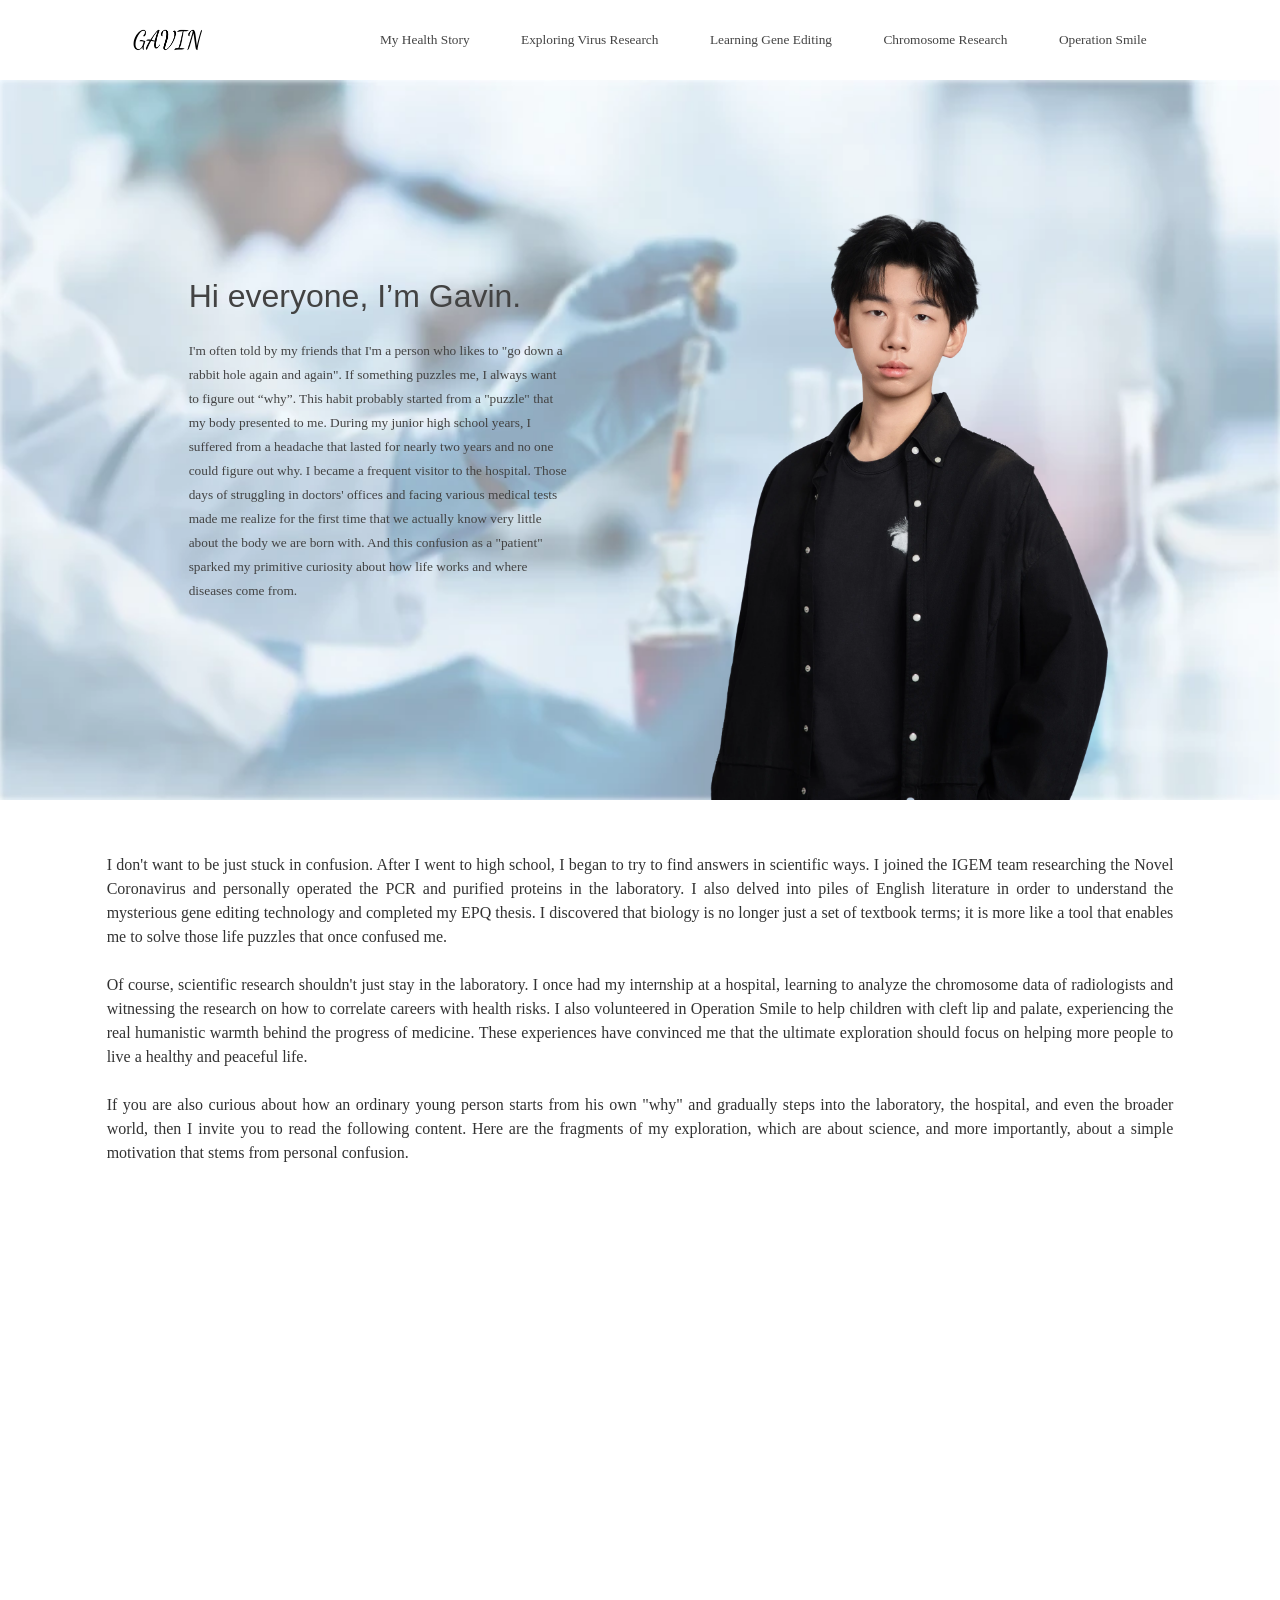
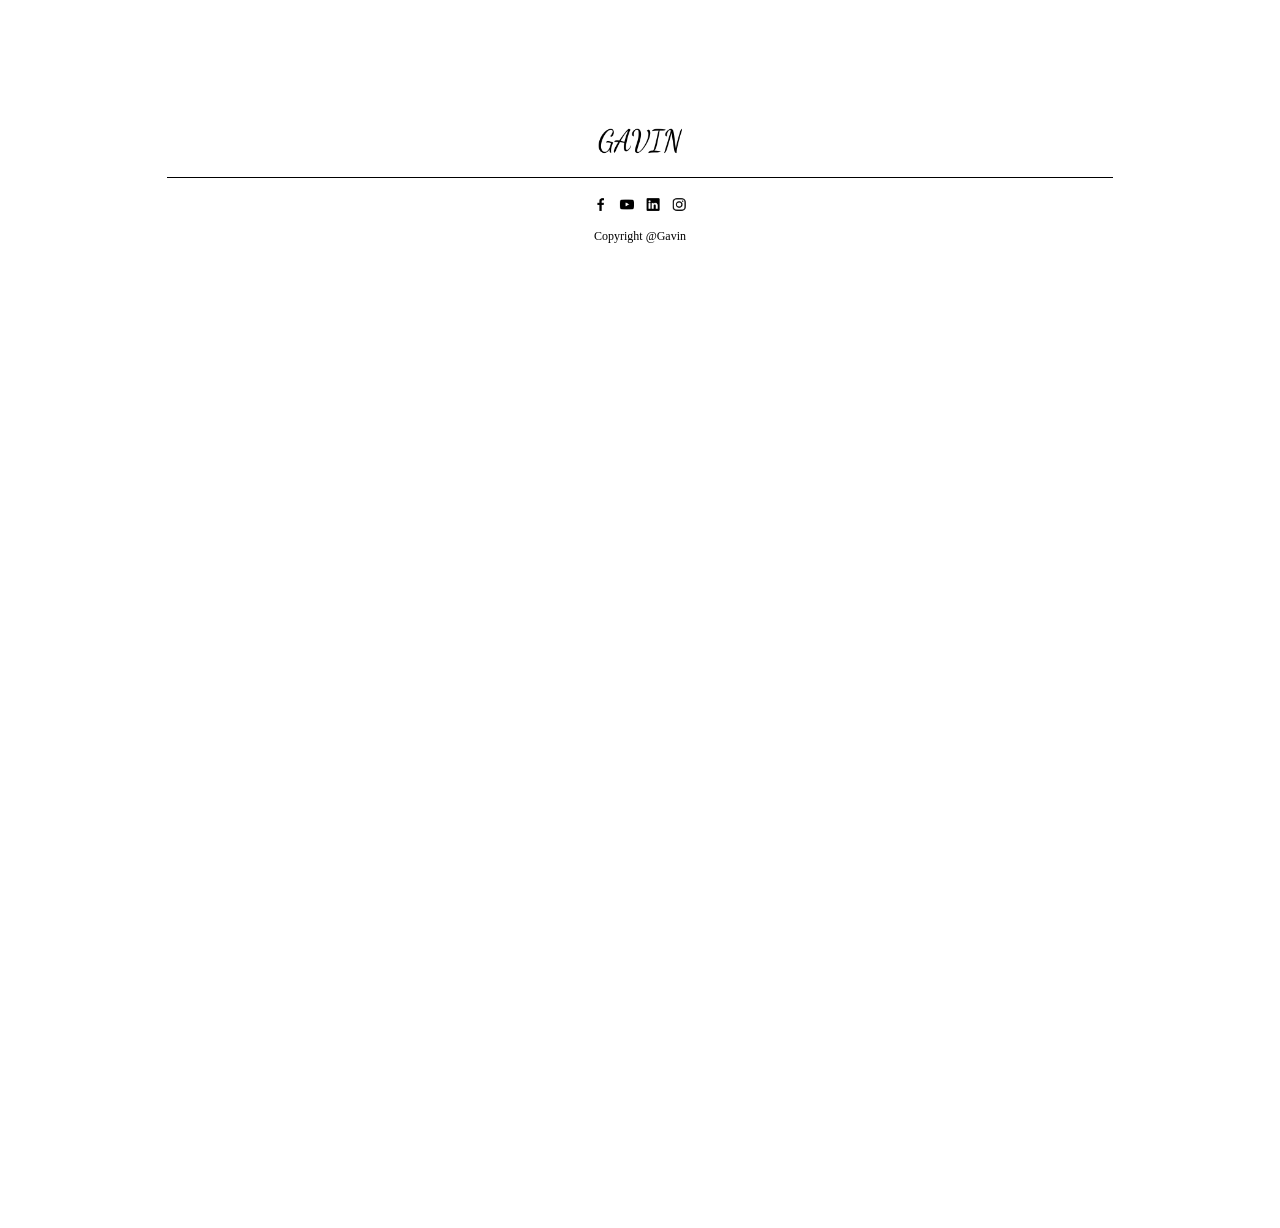
<file: index.html>
<!DOCTYPE html>
<html lang="en">
<head>
  <meta charset="UTF-8">
  <meta name="viewport" content="width=device-width, initial-scale=1.0">
  <title>Gavin</title>
  <link rel="icon" type="image/png" href="/home/instagram.webp">
  <!-- 预连接到 Google Fonts -->
  <script type="module" crossorigin src="/js/index-9c943529.js"></script>
  <link rel="modulepreload" crossorigin href="/js/vue-b065e30f.js">
  <link rel="modulepreload" crossorigin href="/js/vue-router-7a1c4c9d.js">
  <link rel="stylesheet" href="/css/index-ac591994.css">
</head>
<body>
  <div id="app"></div>
  
</body>
</html>
</file>
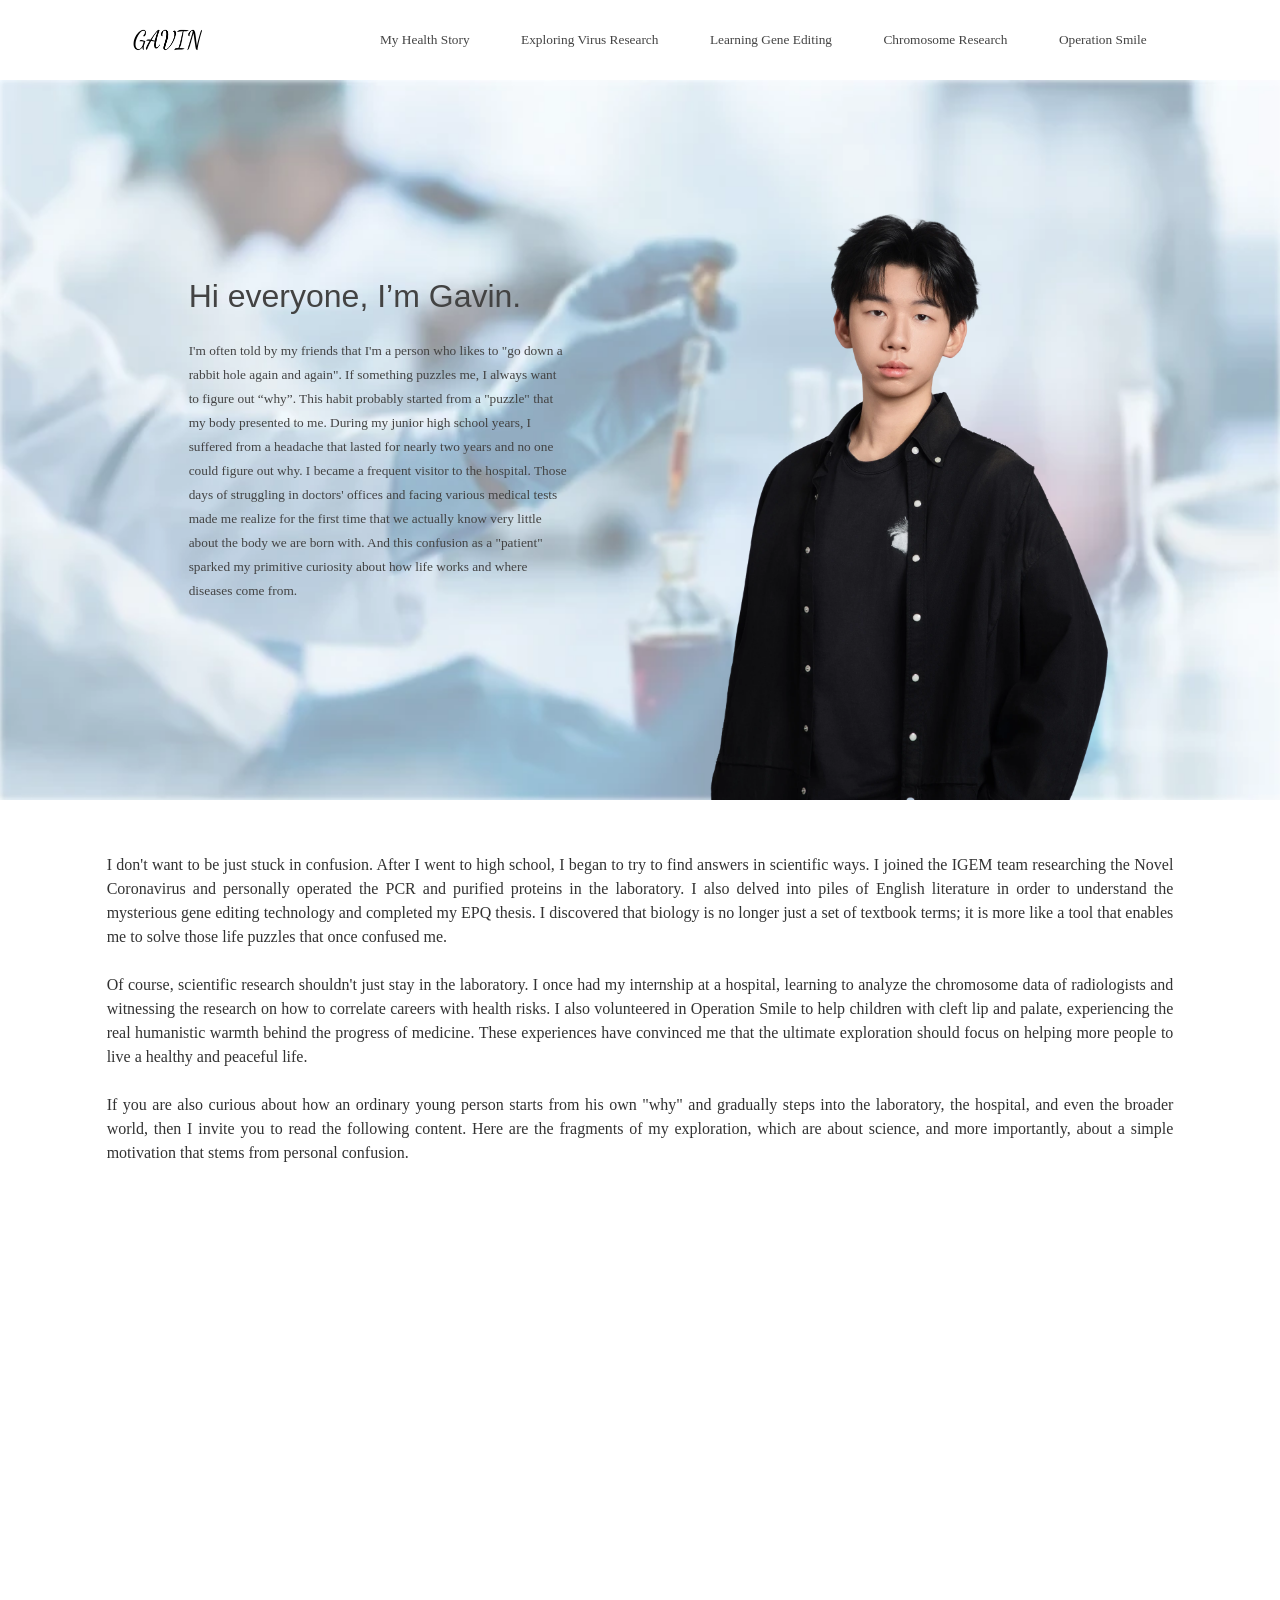
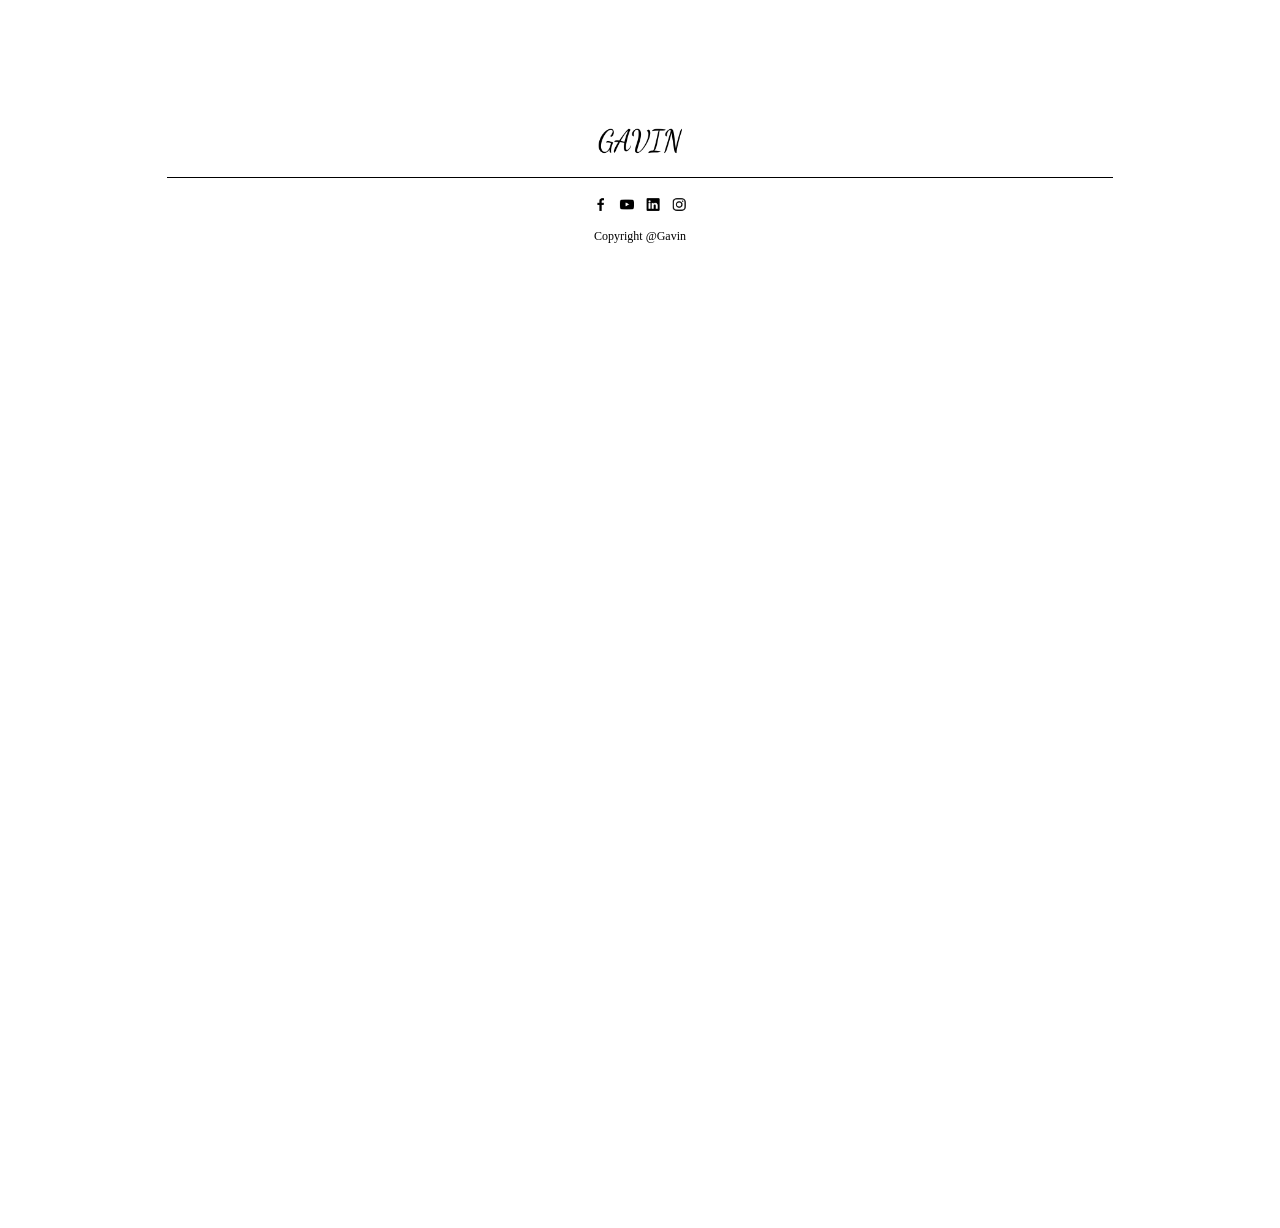
<file: home/index.html>
<!DOCTYPE html>
<html lang="en">
<head>
  <meta charset="UTF-8">
  <meta name="viewport" content="width=device-width, initial-scale=1.0">
  <title>Gavin</title>
  <link rel="icon" type="image/png" href="/home/instagram.webp">
  <!-- 预连接到 Google Fonts -->
  <script type="module" crossorigin src="/js/index-7d6bcf66.js"></script>
  <link rel="modulepreload" crossorigin href="/js/vue-b065e30f.js">
  <link rel="modulepreload" crossorigin href="/js/vue-router-7a1c4c9d.js">
  <link rel="stylesheet" href="/css/index-52e96783.css">
</head>
<body>
  <div id="app"></div>
  
</body>
</html>
</file>
<file: css/index-ac591994.css>
.navigation[data-v-11126232]{position:fixed;top:0;left:0;right:0;z-index:1000;background:rgba(255,255,255,.95);-webkit-backdrop-filter:blur(10px);backdrop-filter:blur(10px);background:#fff;transition:box-shadow .3s ease;height:120px;min-height:80px}.navigation.scrolled[data-v-11126232]{box-shadow:0 2px 10px #0000001a}.nav-container[data-v-11126232]{margin:0 auto;padding:0 200px;display:flex;justify-content:space-between;align-items:center;height:100%}.logo[data-v-11126232]{display:flex;justify-content:center;align-items:center;width:103px}.logo a[data-v-11126232]{font-style:italic;line-height:100%;color:#333;display:inline-block;word-break:break-all}.logo img[data-v-11126232]{width:100%;height:auto}.nav-menu[data-v-11126232]{display:flex;list-style:none;min-width:1150px;gap:40px;margin:0;padding:0;justify-content:space-between}.nav-menu li a[data-v-11126232],.nav-menu li router-link[data-v-11126232]{font-family:Roboto;font-weight:400;font-size:20px;color:#434343;text-align:left;font-style:normal;text-transform:none}.nav-menu li a[data-v-11126232]:hover,.nav-menu li router-link[data-v-11126232]:hover,.nav-menu li a.router-link-active[data-v-11126232],.nav-menu li router-link.router-link-active[data-v-11126232]{color:#333}.hamburger[data-v-11126232]{display:none;flex-direction:column;justify-content:center;align-items:center;cursor:pointer;gap:5px;width:30px;height:24px;position:relative}.hamburger span[data-v-11126232]{width:25px;height:2px;background:#333;display:block;position:absolute}.hamburger span[data-v-11126232]:nth-child(1){top:0}.hamburger span[data-v-11126232]:nth-child(2){top:50%;transform:translateY(-50%)}.hamburger span[data-v-11126232]:nth-child(3){bottom:0}.hamburger.active span[data-v-11126232]:nth-child(1){top:50%;transform:translateY(-50%) rotate(45deg)}.hamburger.active span[data-v-11126232]:nth-child(2){opacity:0}.hamburger.active span[data-v-11126232]:nth-child(3){bottom:50%;transform:translateY(50%) rotate(-45deg)}.footer[data-v-b1dce762]{position:relative;background:white;height:300px;text-align:center;z-index:1;justify-content:center;align-items:center;display:flex}.footer-container[data-v-b1dce762]{width:1500px;margin:0 auto;padding:0 40px;text-align:center;display:flex;justify-items:center;align-items:center;flex-direction:column}.footer-title[data-v-b1dce762]{font-family:Playfair Display,serif;font-size:48px;font-weight:400;font-style:italic;color:#333;letter-spacing:2px}.footer-icon[data-v-b1dce762]{width:125px}.footer-line[data-v-b1dce762]{height:1px;padding:0 200px;background-color:#000;margin:28px 0;width:100%}.social-links[data-v-b1dce762]{display:flex;justify-content:center;gap:0;margin-bottom:30px}.social-link[data-v-b1dce762]{width:40px;height:40px;display:flex;align-items:center;justify-content:center;color:#666;border-radius:50%}.social-link img[data-v-b1dce762]{width:24px;height:24px}.social-link[data-v-b1dce762]:hover{color:#333;transform:translateY(-3px)}.copyright[data-v-b1dce762]{font-family:Microsoft YaHei,PingFang SC,Hiragino Sans GB,Helvetica Neue,Arial,sans-serif;font-weight:500;font-size:18px;font-family:Times New Roman,serif;line-height:32px;color:#000;margin-top:20px}*{margin:0;padding:0;box-sizing:border-box}body{font-family:Roboto,sans-serif;color:#333;overflow-x:hidden}#app{width:100%}.main-content{margin-top:120px}:root{--primary-color: #333;--secondary-color: #666;--accent-color: #0066ff;--light-bg: #f8f8f8;--white: #ffffff}html{scroll-behavior:smooth;overflow-x:hidden;overscroll-behavior:none}body{margin:0;padding:0;font-family:Roboto,sans-serif;-webkit-font-smoothing:antialiased;-moz-osx-font-smoothing:grayscale;overflow-x:hidden;-webkit-overflow-scrolling:touch;overscroll-behavior:none}h1,h2,h3{font-family:Playfair Display,serif}a{text-decoration:none;color:inherit}img{max-width:100%;height:auto;display:block}.container{max-width:1200px;margin:0 auto;padding:0 20px}.section{padding:80px 0}
</file>
<file: css/index-52e96783.css>
.navigation[data-v-557d73b3]{position:fixed;top:0;left:0;right:0;z-index:1000;background:rgba(255,255,255,.95);-webkit-backdrop-filter:blur(10px);backdrop-filter:blur(10px);background:#fff;transition:box-shadow .3s ease;height:120px;min-height:80px}.navigation.scrolled[data-v-557d73b3]{box-shadow:0 2px 10px #0000001a}.nav-container[data-v-557d73b3]{margin:0 auto;padding:0 200px;display:flex;justify-content:space-between;align-items:center;height:100%}.logo[data-v-557d73b3]{display:flex;justify-content:center;align-items:center;width:103px}.logo a[data-v-557d73b3]{font-style:italic;line-height:100%;color:#333;display:inline-block;word-break:break-all}.logo img[data-v-557d73b3]{width:100%;height:auto}.nav-menu[data-v-557d73b3]{display:flex;list-style:none;min-width:1150px;gap:40px;margin:0;padding:0;justify-content:space-between}.nav-menu li a[data-v-557d73b3],.nav-menu li router-link[data-v-557d73b3]{font-family:Roboto;font-weight:400;font-size:20px;color:#434343;text-align:left;font-style:normal;text-transform:none}.nav-menu li a[data-v-557d73b3]:hover,.nav-menu li router-link[data-v-557d73b3]:hover,.nav-menu li a.router-link-active[data-v-557d73b3],.nav-menu li router-link.router-link-active[data-v-557d73b3]{color:#333}.hamburger[data-v-557d73b3]{display:none;flex-direction:column;justify-content:center;align-items:center;cursor:pointer;gap:5px;width:30px;height:24px;position:relative}.hamburger span[data-v-557d73b3]{width:25px;height:2px;background:#333;display:block;position:absolute}.hamburger span[data-v-557d73b3]:nth-child(1){top:0}.hamburger span[data-v-557d73b3]:nth-child(2){top:50%;transform:translateY(-50%)}.hamburger span[data-v-557d73b3]:nth-child(3){bottom:0}.hamburger.active span[data-v-557d73b3]:nth-child(1){top:50%;transform:translateY(-50%) rotate(45deg)}.hamburger.active span[data-v-557d73b3]:nth-child(2){opacity:0}.hamburger.active span[data-v-557d73b3]:nth-child(3){bottom:50%;transform:translateY(50%) rotate(-45deg)}.footer[data-v-b1dce762]{position:relative;background:white;height:300px;text-align:center;z-index:1;justify-content:center;align-items:center;display:flex}.footer-container[data-v-b1dce762]{width:1500px;margin:0 auto;padding:0 40px;text-align:center;display:flex;justify-items:center;align-items:center;flex-direction:column}.footer-title[data-v-b1dce762]{font-family:Playfair Display,serif;font-size:48px;font-weight:400;font-style:italic;color:#333;letter-spacing:2px}.footer-icon[data-v-b1dce762]{width:125px}.footer-line[data-v-b1dce762]{height:1px;padding:0 200px;background-color:#000;margin:28px 0;width:100%}.social-links[data-v-b1dce762]{display:flex;justify-content:center;gap:0;margin-bottom:30px}.social-link[data-v-b1dce762]{width:40px;height:40px;display:flex;align-items:center;justify-content:center;color:#666;border-radius:50%}.social-link img[data-v-b1dce762]{width:24px;height:24px}.social-link[data-v-b1dce762]:hover{color:#333;transform:translateY(-3px)}.copyright[data-v-b1dce762]{font-family:Microsoft YaHei,PingFang SC,Hiragino Sans GB,Helvetica Neue,Arial,sans-serif;font-weight:500;font-size:18px;font-family:Times New Roman,serif;line-height:32px;color:#000;margin-top:20px}*{margin:0;padding:0;box-sizing:border-box}body{font-family:Roboto,sans-serif;color:#333;overflow-x:hidden}#app{width:100%}.main-content{margin-top:120px}:root{--primary-color: #333;--secondary-color: #666;--accent-color: #0066ff;--light-bg: #f8f8f8;--white: #ffffff}html{scroll-behavior:smooth;overflow-x:hidden;overscroll-behavior:none}body{margin:0;padding:0;font-family:Roboto,sans-serif;-webkit-font-smoothing:antialiased;-moz-osx-font-smoothing:grayscale;overflow-x:hidden;-webkit-overflow-scrolling:touch;overscroll-behavior:none}h1,h2,h3{font-family:Playfair Display,serif}a{text-decoration:none;color:inherit}img{max-width:100%;height:auto;display:block}.container{max-width:1200px;margin:0 auto;padding:0 20px}.section{padding:80px 0}
</file>
